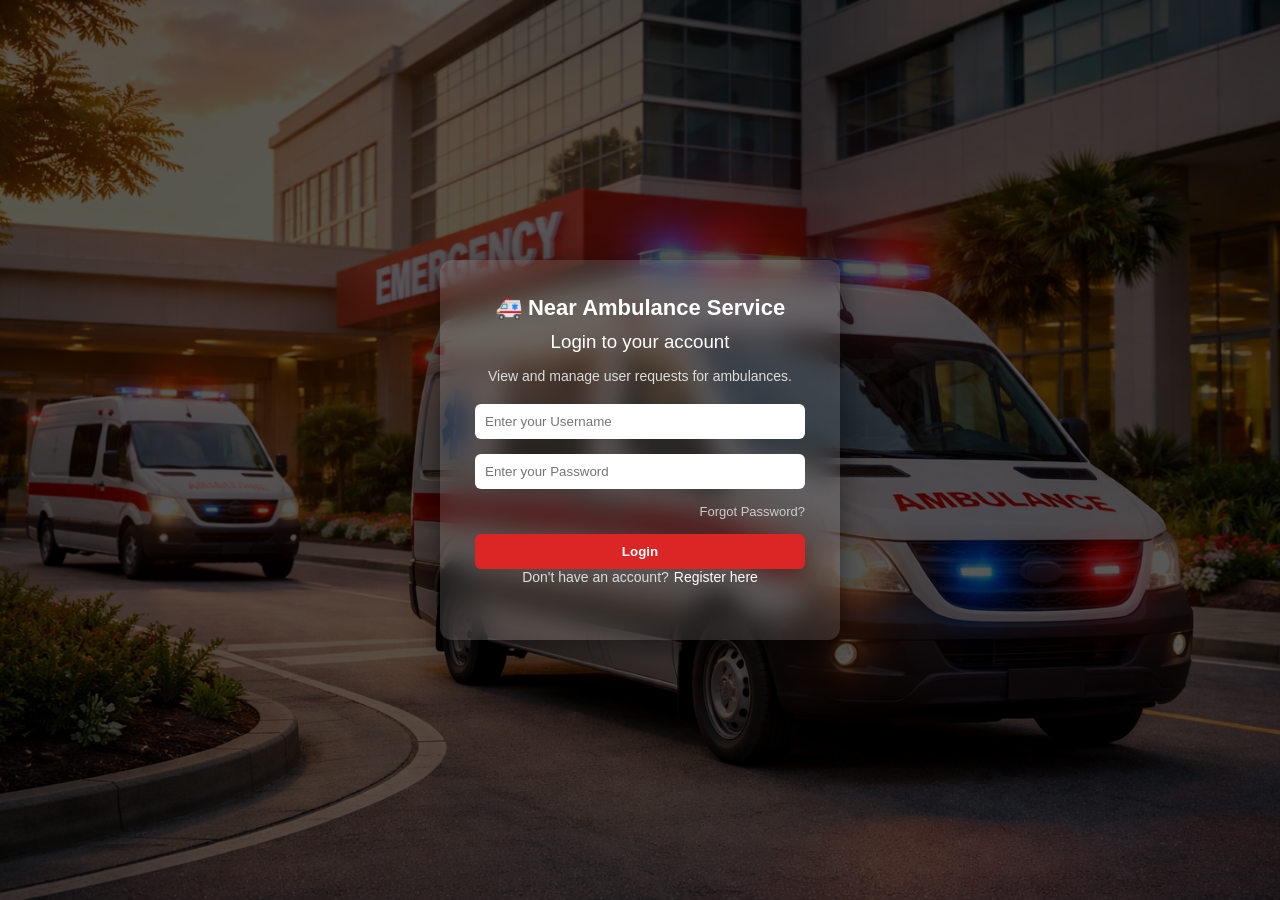
<file: Near Ambulance Service/index.html>
<!doctype html>
<html lang="en">
  <head>
    <meta charset="UTF-8" />
    <meta name="viewport" content="width=device-width, initial-scale=1.0" />
    <title>Login</title>
      <link rel="icon" href="Images/icon.png" type="png/image">
      <link rel="stylesheet" href="CSS/login.css">
  </head>
    
  <body>
    <div class="login-box">
      <h2>🚑 Near Ambulance Service</h2>

      <h3>Login to your account</h3>

      <p>View and manage user requests for ambulances.</p>

      <form action="/" method="post">
        <input type="text" id="loginUsername" name="username" placeholder="Enter your Username" required/>

        <input type="password" id="loginPassword" name="password" placeholder="Enter your Password" required/>

        <a href="#" class="forgot-password" onclick="openForgotPopup()">Forgot Password?</a>

        <button type="submit">Login</button>

        <p>Don't have an account?<a href="#" class="register" onclick="openRegister()">Register here</a></p>
      </form>
    </div>

    <!-- Register popup  -->

    <!-- REGISTER MODAL -->
    <div id="registerModal" class="modal">

        <div class="modal-content">
            <h3 class="modal-title">Register</h3>

            <form id="registerForm">

                <input type="text" id="regUsername" placeholder="Username" required>
                <input type="email" id="email" placeholder="Google ID" required>
                <input type="password" id="pass" placeholder="Password" required>
                <input type="password" id="confirmPassword" placeholder="Confirm Password" required>

                <select id="role" onchange="roleChange()" required>
                    <option value="">Select Role</option>
                    <option value="ADMIN">Admin</option>
                    <option value="DRIVER">Driver</option>
                    <option value="USER">User</option>
                </select>

                <!-- Admin -->
                <div id="adminFields" style="display:none">
                    <input type="text" id="hospitalCode" placeholder="Hospital Code" required>
                </div>

                <!-- Driver -->
                <div id="driverFields" style="display:none">
                    <input type="text" id="driverName" placeholder="Driver Name" required>
                    <input type="text" id="driverId" placeholder="Driver ID" required>
                    <input type="text" id="ambulanceNumber" placeholder="Ambulance Number" required>
                    <input type="tel" id="contactNumber" placeholder="Contact Number" maxlength="10" required>
                </div>

                <p th:if="${param.error}">Please verify your email before logging in.</p>
                <p id="registerMsg"></p>

                <div class="btn-group">
                    <button type="button" class="btn-save" onclick="registerUser()">Save</button>
                    <button type="button" class="btn-cancel" onclick="closeRegister()">Cancel</button>
                </div>

            </form>
        </div>

    </div>

    <div id="forgotPopup" class="popup" style="display:none">
        <div class="popup-box">
            <h3 id="popupTitle">Forgot Password</h3>

            <input type="email" id="emailID" placeholder="Enter email">

            <!--<p id="responseMsg" class="response-msg"></p>-->

            <button type="button" id="submitBtn" onclick="sendOtp()">Submit</button>

            <div id="otpSection" style="display:none">
            <input type="text" id="otp" placeholder="Enter OTP">
            <input type="password" id="newPassword" placeholder="New Password">
            <input type="password" id="confirmNewPassword" placeholder="Confirm Password">
            <button type="buttton" id="savePassword" class="savePassword" onclick="resetPassword()">Save Password</button>
        </div>
            <button type="button" id="closePopup" onclick="closeForgotPopup()">Cancel</button>
        </div>
    </div>

    <script src="JS/login.js"></script>
  </body>
</html>
</file>
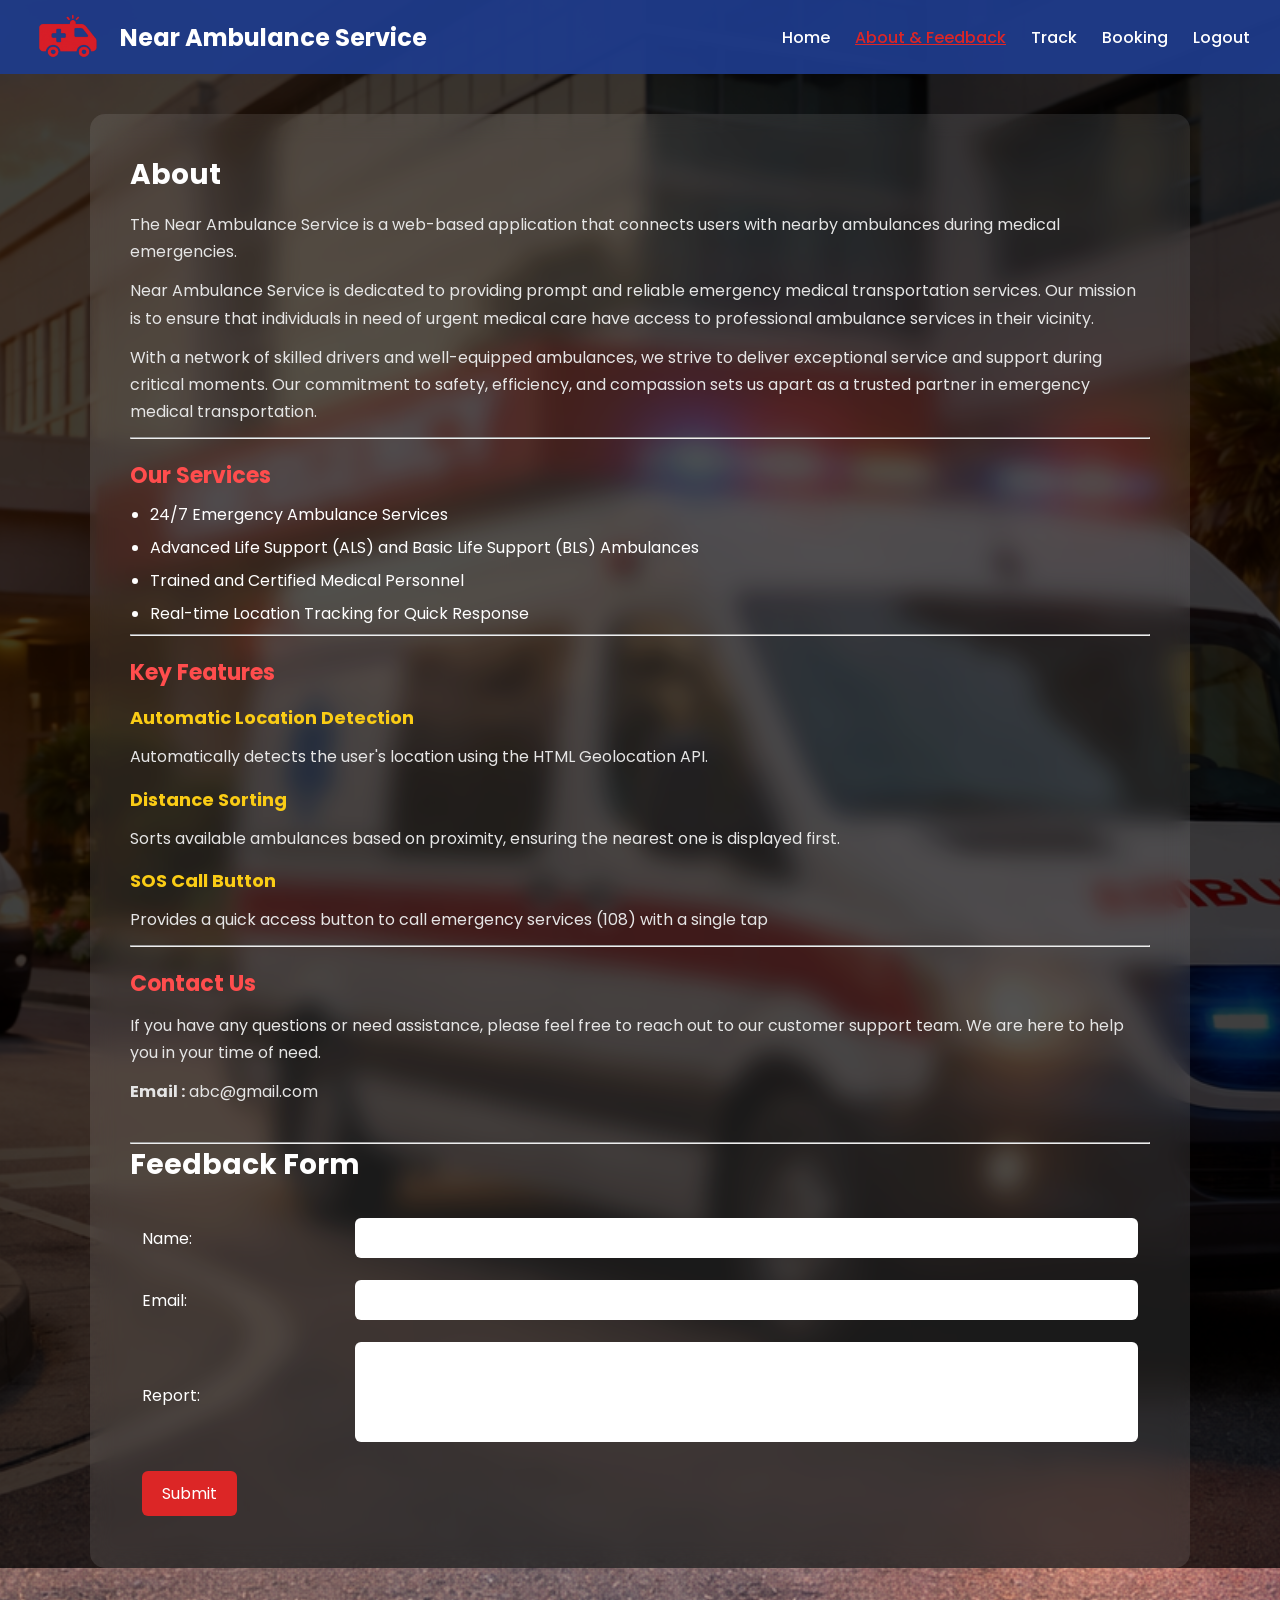
<file: Near Ambulance Service/about.html>
<!doctype html>
<html lang="en">
  <head>
    <meta charset="UTF-8" />
    <meta name="viewport" content="width=device-width, initial-scale=1.0" />
    <title>Near Ambulance Service - About</title>
    <link rel="stylesheet" href="CSS/about.css" />
    <link rel="icon" href="Images/icon.png" type="png/image" />
    <!-- Google Font -->
    <link
      href="https://fonts.googleapis.com/css2?family=Poppins:wght@300;400;500;600&display=swap"
      rel="stylesheet"
    />
  </head>
  <body>
    <!-- 🔹 NAVBAR -->
    <nav class="nav-logo">
      <div class="logo-area">
        <img src="Images/image-1.png" width="75" height="50" />
        <h1>Near Ambulance Service</h1>
      </div>

      <ul class="nav-links">
        <li><a href="user-dashboard.html">Home</a></li>
        <li><a href="about.html" class="active">About & Feedback</a></li>
        <li><a href="track.html">Track</a></li>
        <li><a href="Booking.html">Booking</a></li>
        <li><a href="index.html">Logout</a></li>
      </ul>
    </nav>

    <div class="about">
      <h2>About</h2>
      <p>
        The Near Ambulance Service is a web-based application that connects
        users with nearby ambulances during medical emergencies.
      </p>
      <p>
        Near Ambulance Service is dedicated to providing prompt and reliable
        emergency medical transportation services. Our mission is to ensure that
        individuals in need of urgent medical care have access to professional
        ambulance services in their vicinity.
      </p>
      <p>
        With a network of skilled drivers and well-equipped ambulances, we
        strive to deliver exceptional service and support during critical
        moments. Our commitment to safety, efficiency, and compassion sets us
        apart as a trusted partner in emergency medical transportation.
      </p>
      <hr />
      <h3>Our Services</h3>
      <ul>
        <li>24/7 Emergency Ambulance Services</li>
        <li>
          Advanced Life Support (ALS) and Basic Life Support (BLS) Ambulances
        </li>
        <li>Trained and Certified Medical Personnel</li>
        <li>Real-time Location Tracking for Quick Response</li>
      </ul>
      <hr />
      <h3>Key Features</h3>
      <h4>Automatic Location Detection</h4>
      <p>
        Automatically detects the user's location using the HTML Geolocation
        API.
      </p>
      <h4>Distance Sorting</h4>
      <p>
        Sorts available ambulances based on proximity, ensuring the nearest one
        is displayed first.
      </p>
      <h4>SOS Call Button</h4>
      <p>
        Provides a quick access button to call emergency services (108) with a
        single tap
      </p>

      <hr />
      <h3>Contact Us</h3>
      <p>
        If you have any questions or need assistance, please feel free to reach
        out to our customer support team. We are here to help you in your time
        of need.
      </p>
      <p><b> Email :</b> abc@gmail.com</p>
      <br />
      <hr />

      <h2>Feedback Form</h2>
      <table>
        <form id="feedbackform">
          <tr>
            <td>Name:</td>
            <td>
              <input type="text" id="fbName" required />
            </td>
          </tr>

          <tr>
            <td>Email:</td>
            <td>
              <input type="email" id="fbEmail" required />
            </td>
          </tr>

          <tr>
            <td>Report:</td>
            <td>
              <textarea id="fbMessage" required></textarea>
            </td>
          </tr>

          <tr>
            <td colspan="2">
              <button type="submit" class="ecall-btn">Submit</button>
            </td>
          </tr>
        </form>
      </table>
    </div>

    <script src="JS/about.js"></script>
  </body>
</html>
</file>
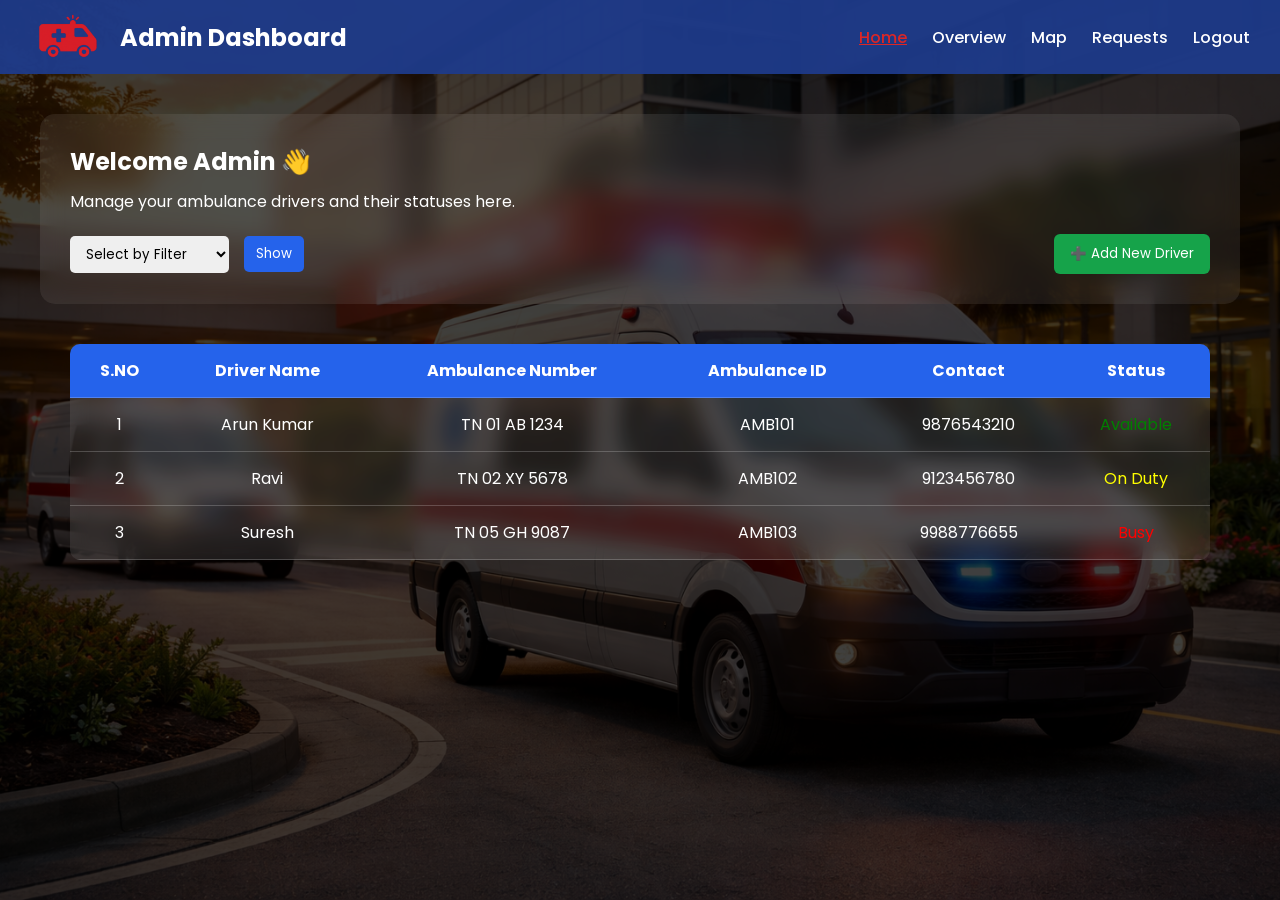
<file: Near Ambulance Service/admin-dashboard.html>
<!doctype html>
<html lang="en">
  <head>
    <meta charset="UTF-8" />
    <meta name="viewport" content="width=device-width, initial-scale=1.0" />
    <title>Near Ambulance Service - Admin</title>

    <!-- Title icon -->
    <link rel="icon" href="Images/icon.png" type="png/image" />

    <!-- CSS -->
    <link rel="stylesheet" href="CSS/admin-dashboard.css" />

    <!-- Google Font -->
    <link
      href="https://fonts.googleapis.com/css2?family=Poppins:wght@300;400;500;600&display=swap"
      rel="stylesheet"
    />
  </head>

  <body>
    <!-- 🔹 NAVBAR -->
    <nav class="nav-logo">
      <div class="logo-area">
        <img src="Images/image-1.png" width="75" height="50" />
        <h1>Admin Dashboard</h1>
      </div>

      <ul class="nav-links">
        <li><a href="admin-dashboard.html" class="active">Home</a></li>
        <li><a href="overview.html">Overview</a></li>
        <li><a href="map.html">Map</a></li>
        <li><a href="request.html">Requests</a></li>
        <li><a href="index.html">Logout</a></li>
      </ul>
    </nav>

    <!-- 🔹 MAIN CONTENT -->
    <div class="dashboard-content">
      <h2>Welcome Admin 👋</h2>
      <p>Manage your ambulance drivers and their statuses here.</p>

      <div class="top-actions">
        <select class="status-filter" id="statusFilter">
          <option value="">Select by Filter</option>
          <option value="total">Total Ambulance</option>
          <option value="duty">On Duty</option>
          <option value="available">Available</option>
          <option value="busy">Busy</option>
        </select>

        <button class="btn-show" onclick="filterDrivers()">Show</button>
        <span id="status-count"></span>

        <button class="btn-add-driver" onclick="openModal()">
          ➕ Add New Driver
        </button>
      </div>
    </div>

    <!-- 🔹 DRIVER TABLE -->
    <div class="driver-details">
      <table id="driverTable">
        <thead>
          <tr>
            <th>S.NO</th>
            <th>Driver Name</th>
            <th>Ambulance Number</th>
            <th>Ambulance ID</th>
            <th>Contact</th>
            <th>Status</th>
          </tr>
        </thead>

        <!-- Driver rows will be populated here dynamically -->
        <tbody id="driverBody">
          <tr>
            <td>1</td>
            <td>Arun Kumar</td>
            <td>TN 01 AB 1234</td>
            <td>AMB101</td>
            <td>9876543210</td>
            <td style="color: green">Available</td>
          </tr>

          <tr>
            <td>2</td>
            <td>Ravi</td>
            <td>TN 02 XY 5678</td>
            <td>AMB102</td>
            <td>9123456780</td>
            <td style="color: yellow">On Duty</td>
          </tr>

          <tr>
            <td>3</td>
            <td>Suresh</td>
            <td>TN 05 GH 9087</td>
            <td>AMB103</td>
            <td>9988776655</td>
            <td style="color: red">Busy</td>
          </tr>
        </tbody>
      </table>
    </div>

    <!-- 🔹 ADD DRIVER POPUP -->
    <div id="driverModal" class="modal">
      <div class="modal-content">
        <span class="close-btn" onclick="closeModal()">&times;</span>
        <h3>Add New Driver</h3>

        <input type="text" id="dName" placeholder="Driver Name" />
        <input type="text" id="dAmbulanceNo" placeholder="Ambulance Number" />
        <input type="text" id="dAmbulanceId" placeholder="Ambulance ID" />
        <input type="text" id="dContact" placeholder="Contact Number" />

        <select id="dStatus">
          <option value="">Select Status</option>
          <option value="Available">Available</option>
          <option value="On Duty">On Duty</option>
          <option value="Busy">Busy</option>
        </select>

        <button onclick="saveDriver()">Save Driver</button>
      </div>
    </div>

    <!-- JS -->
    <script src="JS/admin-dashboard.js"></script>
  </body>
</html>
</file>
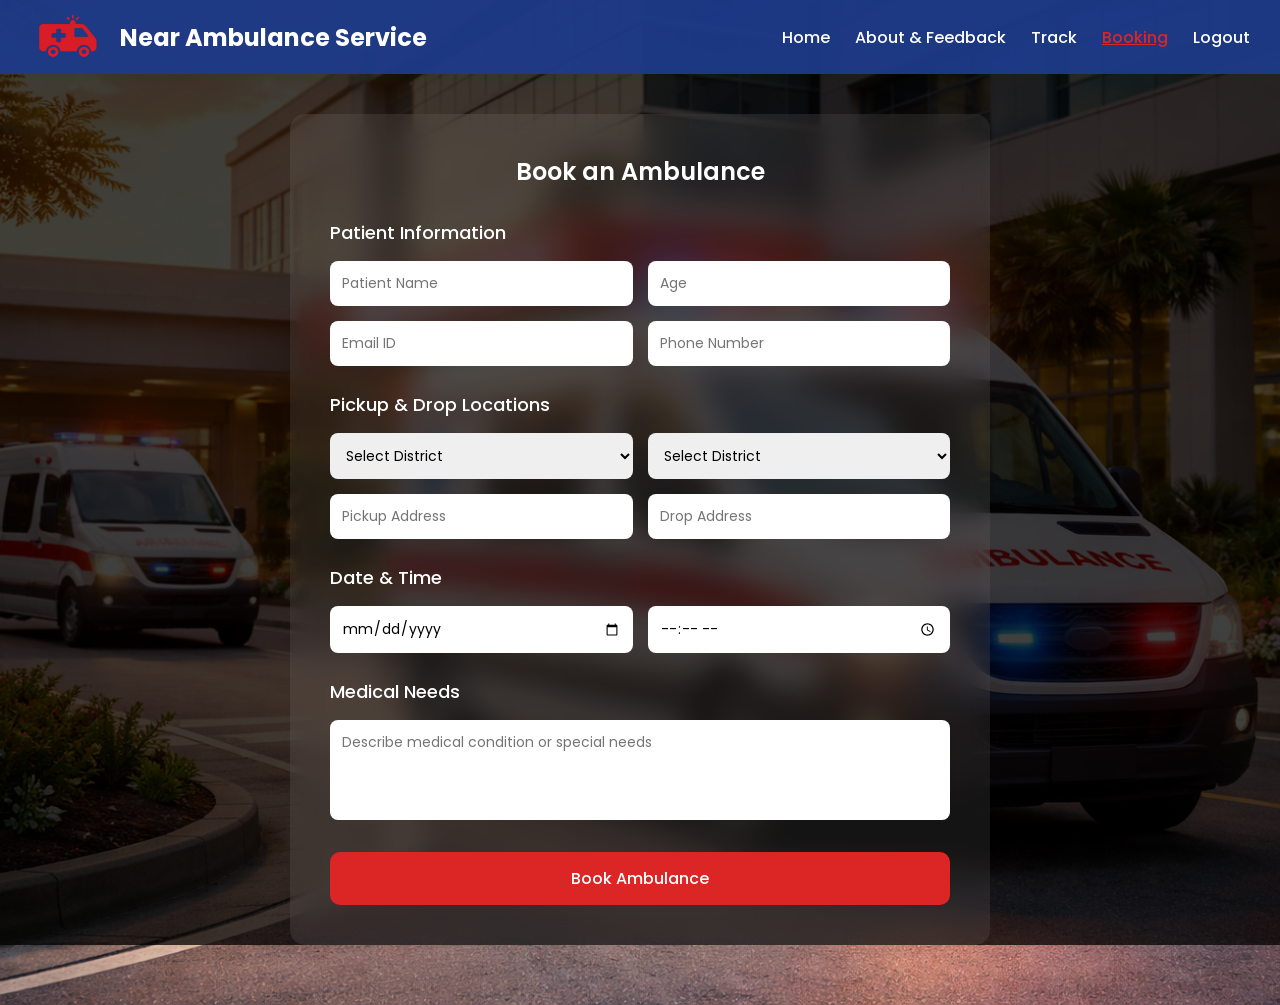
<file: Near Ambulance Service/booking.html>
<!doctype html>
<html lang="en">
  <head>
    <meta charset="UTF-8" />
    <meta name="viewport" content="width=device-width, initial-scale=1.0" />
    <title>NAS - Booking...</title>
    <link rel="stylesheet" href="CSS/booking.css" />
    <link rel="icon" href="Images/icon.png" type="png/image" />
    <!-- Google Font -->
    <link
      href="https://fonts.googleapis.com/css2?family=Poppins:wght@300;400;500;600&display=swap"
      rel="stylesheet"
    />
  </head>
  <body>
    <!-- 🔹 NAVBAR -->
    <nav class="nav-logo">
      <div class="logo-area">
        <img src="Images/image-1.png" width="75" height="50" />
        <h1>Near Ambulance Service</h1>
      </div>

      <ul class="nav-links">
        <li><a href="user-dashboard.html">Home</a></li>
        <li><a href="about.html">About & Feedback</a></li>
        <li><a href="track.html">Track</a></li>
        <li><a href="Booking.html" class="active">Booking</a></li>
        <li><a href="index.html">Logout</a></li>
      </ul>
    </nav>

    <div class="booking-wrapper">
      <h2>Book an Ambulance</h2>

      <form class="booking-form" id="bookingForm">
        <!-- Patient Info -->
        <div class="form-section">
          <h3>Patient Information</h3>

          <div class="form-row">
            <input type="text" placeholder="Patient Name" />
            <input type="number" placeholder="Age" />
          </div>

          <div class="form-row">
            <input type="email" placeholder="Email ID" />
            <input type="tel" placeholder="Phone Number" />
          </div>
        </div>

        <!-- Location -->
        <div class="form-section">
          <h3>Pickup & Drop Locations</h3>

          <div class="form-row">
            <select name="fromDistrict">
              <option value="">Select District</option>

              <option value="Ariyalur">Ariyalur</option>
              <option value="Chengalpattu">Chengalpattu</option>
              <option value="Chennai">Chennai</option>
              <option value="Coimbatore">Coimbatore</option>
              <option value="Cuddalore">Cuddalore</option>
              <option value="Dharmapuri">Dharmapuri</option>
              <option value="Dindigul">Dindigul</option>
              <option value="Erode">Erode</option>
              <option value="Kallakurichi">Kallakurichi</option>
              <option value="Kanchipuram">Kanchipuram</option>
              <option value="Kanyakumari">Kanyakumari</option>
              <option value="Karur">Karur</option>
              <option value="Krishnagiri">Krishnagiri</option>
              <option value="Madurai">Madurai</option>
              <option value="Mayiladuthurai">Mayiladuthurai</option>
              <option value="Nagapattinam">Nagapattinam</option>
              <option value="Namakkal">Namakkal</option>
              <option value="Nilgiris">Nilgiris</option>
              <option value="Perambalur">Perambalur</option>
              <option value="Pudukkottai">Pudukkottai</option>
              <option value="Ramanathapuram">Ramanathapuram</option>
              <option value="Ranipet">Ranipet</option>
              <option value="Salem">Salem</option>
              <option value="Sivaganga">Sivaganga</option>
              <option value="Tenkasi">Tenkasi</option>
              <option value="Thanjavur">Thanjavur</option>
              <option value="Theni">Theni</option>
              <option value="Thoothukudi">Thoothukudi</option>
              <option value="Tiruchirappalli">Tiruchirappalli</option>
              <option value="Tirunelveli">Tirunelveli</option>
              <option value="Tirupathur">Tirupathur</option>
              <option value="Tiruppur">Tiruppur</option>
              <option value="Tiruvallur">Tiruvallur</option>
              <option value="Tiruvannamalai">Tiruvannamalai</option>
              <option value="Tiruvarur">Tiruvarur</option>
              <option value="Vellore">Vellore</option>
              <option value="Viluppuram">Viluppuram</option>
              <option value="Virudhunagar">Virudhunagar</option>
            </select>
            <select name="toDistrict">
              <option value="">Select District</option>

              <option value="Ariyalur">Ariyalur</option>
              <option value="Chengalpattu">Chengalpattu</option>
              <option value="Chennai">Chennai</option>
              <option value="Coimbatore">Coimbatore</option>
              <option value="Cuddalore">Cuddalore</option>
              <option value="Dharmapuri">Dharmapuri</option>
              <option value="Dindigul">Dindigul</option>
              <option value="Erode">Erode</option>
              <option value="Kallakurichi">Kallakurichi</option>
              <option value="Kanchipuram">Kanchipuram</option>
              <option value="Kanyakumari">Kanyakumari</option>
              <option value="Karur">Karur</option>
              <option value="Krishnagiri">Krishnagiri</option>
              <option value="Madurai">Madurai</option>
              <option value="Mayiladuthurai">Mayiladuthurai</option>
              <option value="Nagapattinam">Nagapattinam</option>
              <option value="Namakkal">Namakkal</option>
              <option value="Nilgiris">Nilgiris</option>
              <option value="Perambalur">Perambalur</option>
              <option value="Pudukkottai">Pudukkottai</option>
              <option value="Ramanathapuram">Ramanathapuram</option>
              <option value="Ranipet">Ranipet</option>
              <option value="Salem">Salem</option>
              <option value="Sivaganga">Sivaganga</option>
              <option value="Tenkasi">Tenkasi</option>
              <option value="Thanjavur">Thanjavur</option>
              <option value="Theni">Theni</option>
              <option value="Thoothukudi">Thoothukudi</option>
              <option value="Tiruchirappalli">Tiruchirappalli</option>
              <option value="Tirunelveli">Tirunelveli</option>
              <option value="Tirupathur">Tirupathur</option>
              <option value="Tiruppur">Tiruppur</option>
              <option value="Tiruvallur">Tiruvallur</option>
              <option value="Tiruvannamalai">Tiruvannamalai</option>
              <option value="Tiruvarur">Tiruvarur</option>
              <option value="Vellore">Vellore</option>
              <option value="Viluppuram">Viluppuram</option>
              <option value="Virudhunagar">Virudhunagar</option>
            </select>
          </div>

          <div class="form-row">
            <input type="text" placeholder="Pickup Address" />
            <input type="text" placeholder="Drop Address" />
          </div>
        </div>

        <!-- Date & Time -->
        <div class="form-section">
          <h3>Date & Time</h3>

          <div class="form-row">
            <input type="date" />
            <input type="time" />
          </div>
        </div>

        <!-- Medical Needs -->
        <div class="form-section">
          <h3>Medical Needs</h3>
          <textarea
            placeholder="Describe medical condition or special needs"
          ></textarea>
        </div>

        <!-- Submit -->
        <button type="submit" class="book-btn">Book Ambulance</button>
      </form>
    </div>

    <div id="successPopup" class="success-popup">
      <div class="popup-content">
        <h3>🚑 Booking Confirmed!</h3>
        <p>Your Ambulance is booked successfully.</p>
      </div>
    </div>

    <script src="JS/booking.js"></script>
  </body>
</html>
</file>
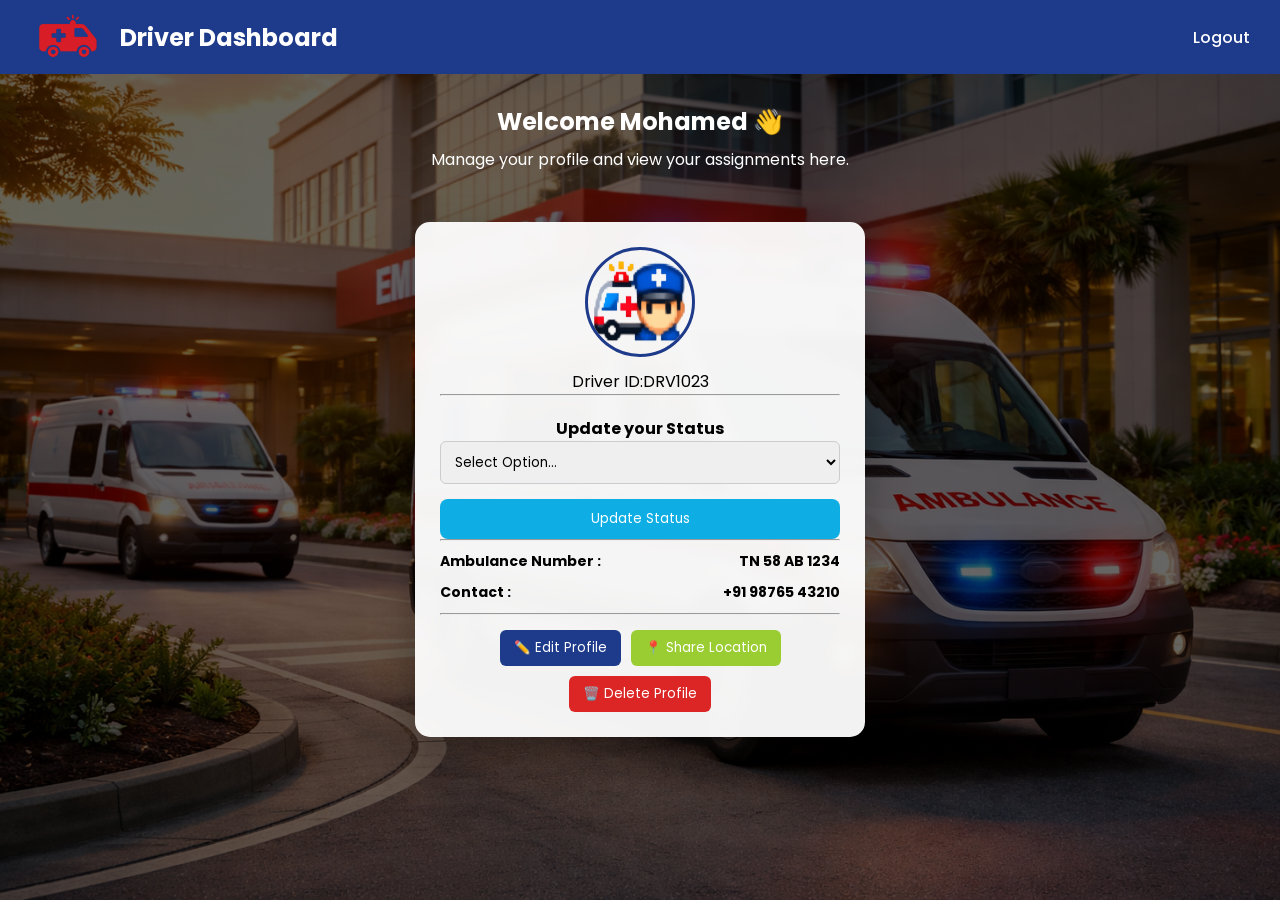
<file: Near Ambulance Service/driver.html>
<!doctype html>
<html lang="en">
  <head>
    <meta charset="UTF-8" />
    <meta name="viewport" content="width=device-width, initial-scale=1.0" />
    <title>Driver Dashboard</title>

    <link rel="icon" href="Images/icon.png" type="png/image" />

    <!-- CSS -->
    <link rel="stylesheet" href="CSS/driver.css" />

    <!-- Google Font -->
    <link
      href="https://fonts.googleapis.com/css2?family=Poppins:wght@300;400;500;600&display=swap"
      rel="stylesheet"
    />
  </head>

  <body>
    <!-- 🔹 NAVBAR -->
    <nav class="nav-logo">
      <div class="logo-area">
        <img src="Images/image-1.png" width="75" height="50" />
        <h1>Driver Dashboard</h1>
      </div>

      <ul class="nav-links">
        <li><a href="index.html" class="logout">Logout</a></li>
      </ul>
    </nav>

    <!-- 🔹 MAIN CONTENT -->
    <div class="driver-content">
      <h2>Welcome <span id="driver">Mohamed</span> 👋</h2>
      <p>Manage your profile and view your assignments here.</p>
    </div>

    <!-- Profile -->
    <div class="profile-section">
      <div class="profile">
        <img id="photo" src="Images/icon.png" alt="image" class="profile-img" />
        <h3 id="driverName"></h3>

        <p>Driver ID:<span id="driverId">DRV1023</span></p>
      </div>
      <hr />
      <div class="profile-update">
        <h4>Update your Status</h4>
        <select id="status-filter" required>
          <option value="" selected>Select Option...</option>
          <option value="Available">🟢 Available</option>
          <option value="On Duty">🟡 On Duty</option>
          <option value="Busy">🔴 Busy</option>
        </select>
        <p id="result"></p>
        <button class="btn-update-status" onclick="updateStatus()">
          Update Status
        </button>
      </div>
      <hr />
      <h4 class="info-row">
        <span>Ambulance Number :</span>
        <span id="ambulance">TN 58 AB 1234</span>
      </h4>

      <h4 class="info-row">
        <span>Contact :</span>
        <span id="contact">+91 98765 43210</span>
      </h4>

      <hr />
      <div class="profile-card-footer">
        <button class="btn-edit" onclick="editProfile()">
          ✏️ Edit Profile
        </button>
        <button class="btn-location" onclick="shareLocation()">
          📍 Share Location
        </button>
        <button class="btn-delete" onclick="deleteProfile()">
          🗑️ Delete Profile
        </button>
      </div>
    </div>

    <!-- EDIT PROFILE MODAL -->
    <div id="editModal" class="modal">
      <div class="modal-content">
        <h3>Edit Profile</h3>

        <input type="file" id="editPhoto" accept="image/*" />
        <input
          type="text"
          id="editAmbulance"
          placeholder="Enter new ambulance number"
        />
        <input
          type="tel"
          id="editContact"
          placeholder="Enter new contact number"
        />

        <div class="btn-group">
          <button onclick="saveProfile()">Save</button>
          <button onclick="closeEdit()">Cancel</button>
        </div>
      </div>
    </div>

    <!-- Delete Popup -->
    <div id="deletePopup" class="modal" style="display: none">
      <div class="modal-content">
        <h3>Confirm Delete</h3>
        <p>Enter your password to delete profile</p>

        <input
          type="password"
          id="deletePassword"
          placeholder="Enter Password"
        />
        <p id="deleteMsg"></p>

        <button onclick="confirmDelete()" class="btn-delete">Delete</button>
        <button onclick="closeDeletePopup()">Cancel</button>
      </div>
    </div>

    <script src="JS/driver.js"></script>
  </body>
</html>
</file>
<file: Near Ambulance Service/CSS/login.css>
* {
  margin: 0;
  padding: 0;
  box-sizing: border-box;
  font-family: "Poppins", sans-serif;
}

/* 🔥 FULL BACKGROUND IMAGE */
body {
  min-height: 100vh;
  background: url("../Images/background.png") no-repeat center center/cover;
  display: flex;
  align-items: center;
  justify-content: center;
  position: relative;
}

/* 🌙 DARK OVERLAY */
body::before {
  content: "";
  position: absolute;
  inset: 0;
  background: rgba(0, 0, 0, 0.65);
  z-index: 0;
}

/* 🚑 LOGIN BOX (Glass Effect) */
.login-box {
  position: relative;
  z-index: 1;
  width: 400px;
  padding: 35px;
  background: rgba(255, 255, 255, 0.12);
  backdrop-filter: blur(12px);
  border-radius: 12px;
  box-shadow: 0 10px 30px rgba(0, 0, 0, 0.5);
  color: #fff;
  text-align: center;
}

.login-box h2 {
  margin-bottom: 10px;
  font-size: 22px;
}

.login-box h3 {
  margin-bottom: 15px;
  font-weight: 500;
}

.login-box p {
  margin-bottom: 20px;
  font-size: 14px;
  color: #ddd;
}

/* 🔹 INPUTS */
.login-box input {
  width: 100%;
  padding: 10px;
  margin-bottom: 15px;
  border-radius: 6px;
  border: none;
  outline: none;
}

/* 🔹 FORGOT PASSWORD */
.login-box .forgot-password {
  display: block;
  text-align: right;
  font-size: 13px;
  margin-bottom: 15px;
  color: #ccc;
  text-decoration: none;
}

.login-box .forgot-password:hover {
  color: #fff;
}

/* 🔴 LOGIN BUTTON */
.login-box button {
  width: 100%;
  padding: 10px;
  border: none;
  border-radius: 6px;
  background: #dc2626;
  color: white;
  font-weight: bold;
  cursor: pointer;
  transition: 0.3s ease;
}

.login-box button:hover {
  background: #b91c1c;
}

.login-box button:active {
  transform: scale(0.97);
}

/* 🔹 REGISTER LINK */
.login-box .register {
  color: #fff;
  margin-left: 5px;
  text-decoration: none;
}

.login-box .register:hover {
  text-decoration: underline;
}

/* ========================= */
/* 🔹 MODAL + POPUP DESIGN */
/* ========================= */

.modal,
.popup {
  position: fixed;
  inset: 0;
  background: rgba(0, 0, 0, 0.7);
  display: none;
  align-items: center;
  justify-content: center;
  z-index: 2000;
}

.modal-content,
.popup-box {
  background: #fff;
  width: 360px;
  padding: 25px;
  border-radius: 10px;
  box-shadow: 0 10px 30px rgba(0,0,0,0.3);
}

.modal-content input,
.modal-content select,
.popup-box input {
  width: 100%;
  margin-bottom: 12px;
  padding: 8px;
  border-radius: 5px;
  border: 1px solid #ccc;
}

.btn-group {
  display: flex;
  justify-content: space-between;
}

.btn-save {
  background: green;
  color: white;
  border: none;
  padding: 8px 15px;
  border-radius: 5px;
}

.btn-cancel {
  background: red;
  color: white;
  border: none;
  padding: 8px 15px;
  border-radius: 5px;
}

.popup-box button {
  margin-top: 10px;
}

/* ========================= */
/* 📱 MOBILE RESPONSIVE */
/* ========================= */

@media (max-width: 480px) {
  .login-box {
    width: 90%;
    padding: 25px;
  }

  .login-box h2 {
    font-size: 18px;
  }

  .login-box h3 {
    font-size: 15px;
  }

  .modal-content,
  .popup-box {
    width: 90%;
  }
}
</file>
<file: Near Ambulance Service/CSS/about.css>
* {
  margin: 0;
  padding: 0;
  box-sizing: border-box;
  font-family: "Poppins", sans-serif;
}

/* 🔥 BACKGROUND IMAGE */
body {
  min-height: 100vh;
  background: url("../Images/background.png") no-repeat center center/cover;
  position: relative;
}

/* 🌙 DARK OVERLAY */
body::before {
  content: "";
  position: absolute;
  inset: 0;
  background: rgba(0, 0, 0, 0.75);
  z-index: 0;
}

/* ================= NAVBAR ================= */

.nav-logo {
  position: relative;
  z-index: 2;
  display: flex;
  justify-content: space-between;
  align-items: center;
  background: rgba(30, 58, 138, 0.95);
  padding: 12px 30px;
  color: white;
}

.logo-area {
  display: flex;
  align-items: center;
  gap: 15px;
}

.nav-links {
  list-style: none;
  display: flex;
  gap: 25px;
}

.nav-links a {
  text-decoration: none;
  color: white;
  font-weight: 500;
}

.nav-links a:hover,
.nav-links a.active {
  color: #dc2626;
  text-decoration: underline;
}

/* ================= ABOUT CONTAINER ================= */

.about {
  position: relative;
  z-index: 1;
  max-width: 1100px;
  margin: 40px auto;
  padding: 40px;
  background: rgba(255, 255, 255, 0.1);
  backdrop-filter: blur(12px);
  border-radius: 15px;
  color: white;
}

/* Headings */
.about h2 {
  font-size: 28px;
  margin-bottom: 15px;
  color: #fff;
}

.about h3 {
  font-size: 22px;
  margin-top: 20px;
  color: #ff4d4d;
}

.about h4 {
  font-size: 18px;
  margin-top: 15px;
  color: #facc15;
}

/* Paragraphs */
.about p {
  font-size: 16px;
  line-height: 1.7;
  margin: 12px 0;
  color: #e5e5e5;
}

/* Lists */
.about ul {
  margin-top: 10px;
  padding-left: 20px;
}

.about ul li {
  margin-bottom: 8px;
}

/* ================= FEEDBACK FORM ================= */

.about table {
  margin-top: 20px;
  width: 100%;
}

.about table td {
  padding: 10px;
}

.about input,
.about textarea {
  width: 100%;
  padding: 10px;
  border-radius: 6px;
  border: none;
  outline: none;
}

.about textarea {
  resize: none;
  height: 100px;
}

/* Submit Button */
.about .ecall-btn {
  background: #dc2626;
  color: white;
  padding: 10px 20px;
  border: none;
  border-radius: 6px;
  font-size: 16px;
  cursor: pointer;
  transition: 0.3s ease;
}

.about .ecall-btn:hover {
  background: #b91c1c;
}

.about .ecall-btn:active {
  transform: scale(0.97);
}

/* ================= POPUP ================= */

.popup {
  display: none;
  position: fixed;
  inset: 0;
  background: rgba(0, 0, 0, 0.7);
  justify-content: center;
  align-items: center;
  z-index: 999;
}

.popup-content {
  background: white;
  color: black;
  padding: 25px 35px;
  border-radius: 10px;
  text-align: center;
  animation: fadeInScale 0.4s ease-in-out;
}

/* Animation Name: fadeInScale */
@keyframes fadeInScale {
  0% {
    opacity: 0;
    transform: scale(0.6);
  }
  100% {
    opacity: 1;
    transform: scale(1);
  }
}

.close-fbpopup {
  margin-top: 15px;
  background: green;
  color: white;
  padding: 8px 18px;
  border-radius: 5px;
  border: none;
  cursor: pointer;
}

/* ================= MOBILE RESPONSIVE ================= */

@media (max-width: 768px) {

  .nav-logo {
    flex-direction: column;
    gap: 10px;
  }

  .nav-links {
    flex-wrap: wrap;
    justify-content: center;
    gap: 15px;
  }

  .about {
    width: 90%;
    padding: 25px;
  }

  .about h2 {
    font-size: 22px;
  }

  .about h3 {
    font-size: 18px;
  }

  .about p,
  .about ul li {
    font-size: 14px;
  }
}
</file>
<file: Near Ambulance Service/CSS/admin-dashboard.css>
* {
  margin: 0;
  padding: 0;
  box-sizing: border-box;
  font-family: "Poppins", sans-serif;
}

/* ================= BACKGROUND IMAGE ================= */

body {
  min-height: 100vh;
  background: url("../Images/background.png") no-repeat center center/cover;
  position: relative;
}

/* Dark Overlay */
body::before {
  content: "";
  position: absolute;
  inset: 0;
  background: rgba(0, 0, 0, 0.75);
  z-index: 0;
}

/* ================= NAVBAR ================= */

.nav-logo {
  position: relative;
  z-index: 2;
  display: flex;
  justify-content: space-between;
  align-items: center;
  background: rgba(30, 58, 138, 0.95);
  padding: 12px 30px;
  color: white;
}

.logo-area {
  display: flex;
  align-items: center;
  gap: 15px;
}

.nav-links {
  list-style: none;
  display: flex;
  gap: 25px;
}

.nav-links a {
  text-decoration: none;
  color: white;
  font-weight: 500;
}

.nav-links a:hover,
.nav-links a.active {
  color: #dc2626;
  text-decoration: underline;
}

/* ================= DASHBOARD CONTENT ================= */

.dashboard-content {
  position: relative;
  z-index: 1;
  margin: 40px auto;
  max-width: 1200px;
  padding: 30px;
  background: rgba(255, 255, 255, 0.08);
  backdrop-filter: blur(12px);
  border-radius: 15px;
  color: white;
}

.dashboard-content h2 {
  margin-bottom: 10px;
}

.top-actions {
  display: flex;
  flex-wrap: wrap;
  gap: 15px;
  align-items: center;
  margin-top: 20px;
}

/* Select */
select {
  padding: 8px 12px;
  border-radius: 5px;
  border: none;
}

/* Show Button */
.btn-show {
  background: #2563eb;
  color: white;
  border: none;
  padding: 8px 12px;
  border-radius: 5px;
  cursor: pointer;
}

.btn-show:hover {
  background: #1e40af;
}

.btn-show:active {
  transform: scale(0.97);
}

/* Add Driver Button */
.btn-add-driver {
  margin-left: auto;
  background: #16a34a;
  color: white;
  border: none;
  padding: 10px 16px;
  border-radius: 6px;
  cursor: pointer;
}

.btn-add-driver:hover {
  background: #15803d;
}

.btn-add-driver:active {
  transform: scale(0.97);
}

#status-count {
  font-weight: 600;
}

/* ================= TABLE ================= */

.driver-details {
  position: relative;
  z-index: 1;
  max-width: 1200px;
  margin: 20px auto 50px;
  padding: 0 30px;
  overflow-x: auto; /* Mobile scroll */
}

table {
  width: 100%;
  border-collapse: collapse;
  background: rgba(255, 255, 255, 0.1);
  backdrop-filter: blur(10px);
  color: white;
  border-radius: 10px;
  overflow: hidden;
  min-width: 700px;
}

thead {
  background: #2563eb;
}

th,
td {
  padding: 14px;
  text-align: center;
  border-bottom: 1px solid rgba(255, 255, 255, 0.2);
}

/* Status Colors */
.status {
  padding: 5px 10px;
  border-radius: 5px;
  font-size: 13px;
  color: white;
}

.status.available {
  background: #16a34a;
}

.status.onduty {
  background: #facc15;
  color: black;
}

.status.busy {
  background: #dc2626;
}

/* ================= MODAL ================= */

.modal {
  display: none;
  position: fixed;
  inset: 0;
  background: rgba(0, 0, 0, 0.7);
  justify-content: center;
  align-items: center;
  z-index: 1000;
}

.modal.show {
  display: flex;
}

/* Modal Box */
.modal-content {
  background: white;
  padding: 25px;
  width: 350px;
  border-radius: 10px;
  display: flex;
  flex-direction: column;
  gap: 10px;
  animation: popIn 0.3s ease;
}

@keyframes popIn {
  from {
    transform: scale(0.7);
    opacity: 0;
  }
  to {
    transform: scale(1);
    opacity: 1;
  }
}

.close-btn {
  text-align: right;
  cursor: pointer;
  font-size: 20px;
  font-weight: bold;
}

.modal-content input,
.modal-content select {
  padding: 8px;
  border: 1px solid #ccc;
  border-radius: 5px;
}

.modal-content button {
  padding: 8px;
  background: #2563eb;
  color: white;
  border: none;
  border-radius: 5px;
  cursor: pointer;
}

.modal-content button:hover {
  background: #1e40af;
}

/* ================= MOBILE RESPONSIVE ================= */

@media (max-width: 768px) {

  .nav-logo {
    flex-direction: column;
    gap: 10px;
  }

  .nav-links {
    flex-wrap: wrap;
    justify-content: center;
    gap: 15px;
  }

  .dashboard-content {
    width: 90%;
    padding: 20px;
  }

  .top-actions {
    flex-direction: column;
    align-items: stretch;
  }

  .btn-add-driver {
    margin-left: 0;
  }

  table {
    font-size: 14px;
  }

}
</file>
<file: Near Ambulance Service/CSS/booking.css>
* {
  margin: 0;
  padding: 0;
  box-sizing: border-box;
  font-family: "Poppins", sans-serif;
}

/* ================= BACKGROUND ================= */

body {
  min-height: 100vh;
  background: url("../Images/background.png") no-repeat center center/cover;
  position: relative;
}

/* Dark Overlay */
body::before {
  content: "";
  position: absolute;
  inset: 0;
  background: rgba(0, 0, 0, 0.75);
  z-index: 0;
}

/* ================= NAVBAR ================= */

.nav-logo {
  position: relative;
  z-index: 2;
  display: flex;
  justify-content: space-between;
  align-items: center;
  background: rgba(30, 58, 138, 0.95);
  padding: 12px 30px;
  color: white;
}

.logo-area {
  display: flex;
  align-items: center;
  gap: 15px;
}

.nav-links {
  list-style: none;
  display: flex;
  gap: 25px;
}

.nav-links a {
  text-decoration: none;
  color: white;
  font-weight: 500;
}

.nav-links a:hover,
.nav-links a.active {
  color: #dc2626;
  text-decoration: underline;
}

/* ================= BOOKING WRAPPER ================= */

.booking-wrapper {
  position: relative;
  z-index: 1;
  max-width: 700px;
  margin: 40px auto 60px;
  padding: 40px;
  background: rgba(255, 255, 255, 0.08);
  backdrop-filter: blur(14px);
  border-radius: 15px;
  color: white;
}

.booking-wrapper h2 {
  text-align: center;
  margin-bottom: 30px;
  font-weight: 600;
}

/* ================= FORM ================= */

.form-section {
  margin-bottom: 25px;
}

.form-section h3 {
  margin-bottom: 15px;
  font-size: 18px;
  font-weight: 500;
}

.form-row {
  display: flex;
  gap: 15px;
  margin-bottom: 15px;
}

.form-row input,
.form-row select,
textarea {
  flex: 1;
  padding: 12px;
  border-radius: 8px;
  border: none;
  font-size: 14px;
  outline: none;
}

textarea {
  width: 100%;
  height: 100px;
  resize: none;
}

/* Input Focus Effect */
input:focus,
select:focus,
textarea:focus {
  box-shadow: 0 0 0 2px #2563eb;
}

/* ================= BUTTON ================= */

.book-btn {
  width: 100%;
  padding: 14px;
  background: #dc2626;
  color: white;
  font-size: 16px;
  font-weight: 500;
  border: none;
  border-radius: 10px;
  cursor: pointer;
  transition: 0.3s;
}

.book-btn:hover {
  background: #b91c1c;
}

.book-btn:active {
  transform: scale(0.97);
}

/* ================= SUCCESS POPUP ================= */

.success-popup {
  position: fixed;
  inset: 0;
  background: rgba(0, 0, 0, 0.7);
  display: none;
  justify-content: center;
  align-items: center;
  z-index: 1000;
}

.success-popup.show {
  display: flex;
}

.popup-content {
  background: white;
  padding: 30px;
  border-radius: 12px;
  text-align: center;
  animation: popIn 0.3s ease;
}

@keyframes popIn {
  from {
    transform: scale(0.7);
    opacity: 0;
  }
  to {
    transform: scale(1);
    opacity: 1;
  }
}

/* ================= RESPONSIVE ================= */

@media (max-width: 768px) {

  .nav-logo {
    flex-direction: column;
    gap: 10px;
  }

  .nav-links {
    flex-wrap: wrap;
    justify-content: center;
    gap: 15px;
  }

  .booking-wrapper {
    width: 90%;
    padding: 25px;
  }

  .form-row {
    flex-direction: column;
  }
}
</file>
<file: Near Ambulance Service/CSS/driver.css>
* {
  margin: 0;
  padding: 0;
  box-sizing: border-box;
  font-family: "Poppins", sans-serif;
}

/* 🔥 BACKGROUND IMAGE */
body {
  min-height: 100vh;
  background: linear-gradient(rgba(0,0,0,0.6), rgba(0,0,0,0.6)),
              url("../Images/background.png") no-repeat center center fixed;
  background-size: cover;
}

/* 🔹 NAVBAR */
.nav-logo {
  display: flex;
  justify-content: space-between;
  align-items: center;
  background: #1e3a8a;
  padding: 12px 30px;
  color: white;
  flex-wrap: wrap;
}

.logo-area {
  display: flex;
  align-items: center;
  gap: 15px;
}

.nav-links {
  list-style: none;
  display: flex;
  gap: 25px;
}

.nav-links a {
  text-decoration: none;
  color: white;
  font-weight: 500;
}

.nav-links a:hover {
  color: #dc2626;
  text-decoration: underline;
}

/* 🔹 DRIVER CONTENT */
.driver-content {
  padding: 30px 20px;
  text-align: center;
  color: white;
  animation: fadeSlide 0.8s ease-in-out;
}

.driver-content h2 {
  margin-bottom: 8px;
}

/* 🔹 PROFILE SECTION */
.profile-section {
  background: rgba(255, 255, 255, 0.95);
  backdrop-filter: blur(6px);
  padding: 25px;
  border-radius: 15px;
  box-shadow: 0 15px 40px rgba(0, 0, 0, 0.3);
  margin: 20px auto 40px auto;
  width: 90%;
  max-width: 450px;
  animation: scaleUp 0.5s ease;
}

.profile {
  display: flex;
  flex-direction: column;
  align-items: center;
}

.profile img {
  width: 110px;
  height: 110px;
  border-radius: 50%;
  border: 3px solid #1e3a8a;
  margin-bottom: 12px;
}

/* 🔹 STATUS UPDATE */
.profile-update {
  margin-top: 20px;
  display: flex;
  flex-direction: column;
  align-items: center;
}

.profile-update select {
  padding: 10px;
  border-radius: 6px;
  border: 1px solid #ccc;
  margin-bottom: 15px;
  width: 100%;
}

.profile-update .btn-update-status {
  padding: 10px;
  width: 100%;
  color: white;
  background-color: rgb(14, 174, 228);
  border-radius: 8px;
  border: none;
  cursor: pointer;
  transition: 0.3s;
}

.profile-update .btn-update-status:hover {
  background-color: #1e3a8a;
}

.profile-update .btn-update-status:active {
  transform: scale(0.98);
}

/* 🔹 INFO ROW */
.info-row {
  display: flex;
  justify-content: space-between;
  margin: 10px 0;
  font-size: 14px;
}

/* 🔹 FOOTER BUTTONS */
.profile-card-footer {
  display: flex;
  justify-content: center;
  flex-wrap: wrap;
  gap: 10px;
  margin-top: 15px;
}

.profile-card-footer button {
  padding: 8px 14px;
  border-radius: 6px;
  border: none;
  cursor: pointer;
  color: white;
  transition: 0.3s;
}

.profile-card-footer button:active {
  transform: scale(0.95);
}

.btn-edit {
  background-color: #1e3a8a;
}

.btn-location {
  background-color: yellowgreen;
}

.btn-delete {
  background-color: #dc2626;
}

/* 🔹 MODAL */
.modal {
  display: none;
  position: fixed;
  inset: 0;
  background: rgba(0, 0, 0, 0.6);
  backdrop-filter: blur(4px);
  justify-content: center;
  align-items: center;
  z-index: 1000;
}

.modal.show {
  display: flex;
  animation: fadeIn 0.3s ease;
}

.modal-content {
  background: white;
  padding: 25px;
  width: 90%;
  max-width: 380px;
  border-radius: 12px;
  display: flex;
  flex-direction: column;
  gap: 12px;
  animation: scaleUp 0.3s ease;
}

.modal-content input {
  padding: 10px;
  border-radius: 6px;
  border: 1px solid #ccc;
}

.btn-group {
  display: flex;
  gap: 10px;
}

.modal-content button {
  flex: 1;
  padding: 8px;
  border-radius: 6px;
  border: none;
  cursor: pointer;
}

/* 🔹 ANIMATIONS */
@keyframes fadeIn {
  from {opacity: 0;}
  to {opacity: 1;}
}

@keyframes scaleUp {
  from {transform: scale(0.8);}
  to {transform: scale(1);}
}

@keyframes fadeSlide {
  from {
    opacity: 0;
    transform: translateY(-20px);
  }
  to {
    opacity: 1;
    transform: translateY(0);
  }
}

/* 🔥 MOBILE RESPONSIVE */
@media (max-width: 768px) {

  .nav-logo {
    flex-direction: column;
    text-align: center;
    gap: 10px;
  }

  .nav-links {
    flex-direction: column;
    gap: 10px;
  }

  .driver-content {
    padding: 20px 10px;
  }

  .profile-section {
    width: 95%;
    padding: 20px;
  }

  .info-row {
    flex-direction: column;
    align-items: flex-start;
    gap: 5px;
  }

  .profile-card-footer {
    flex-direction: column;
  }

  .profile-card-footer button {
    width: 100%;
  }
}
</file>
